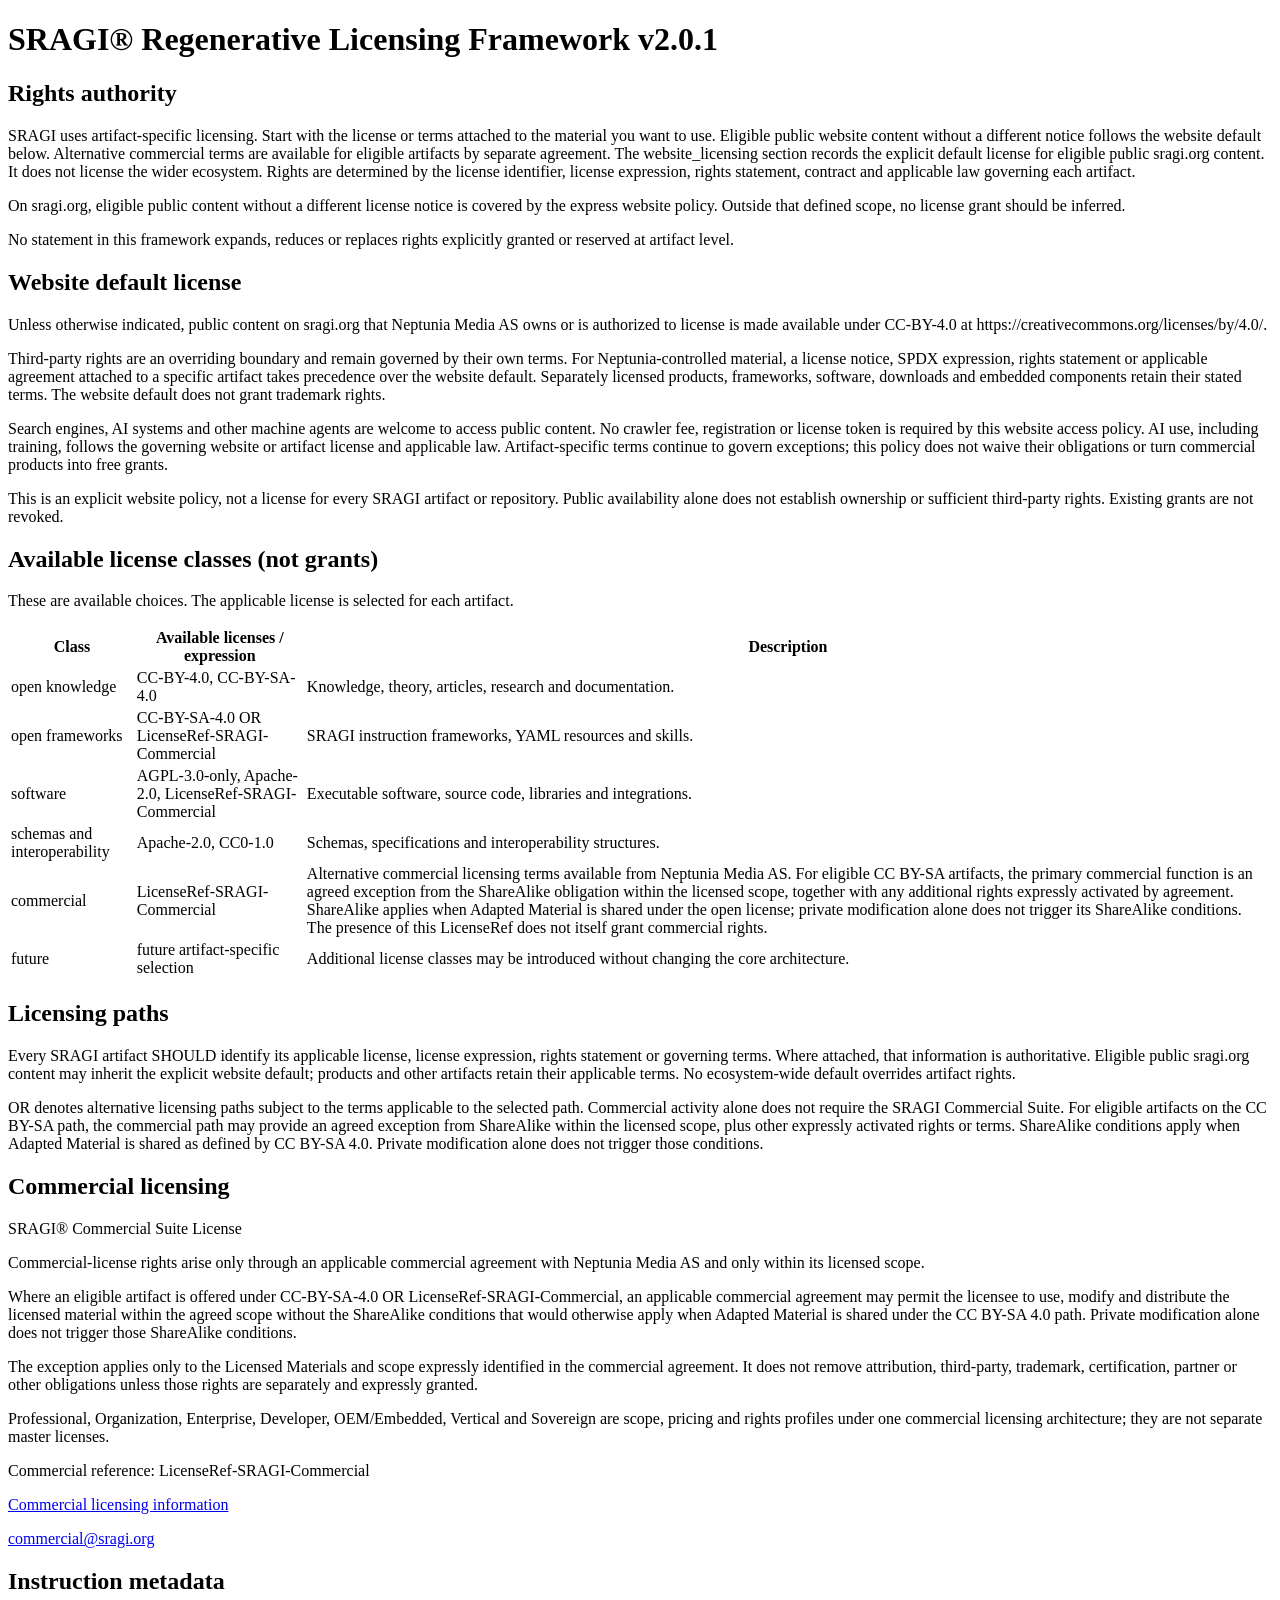
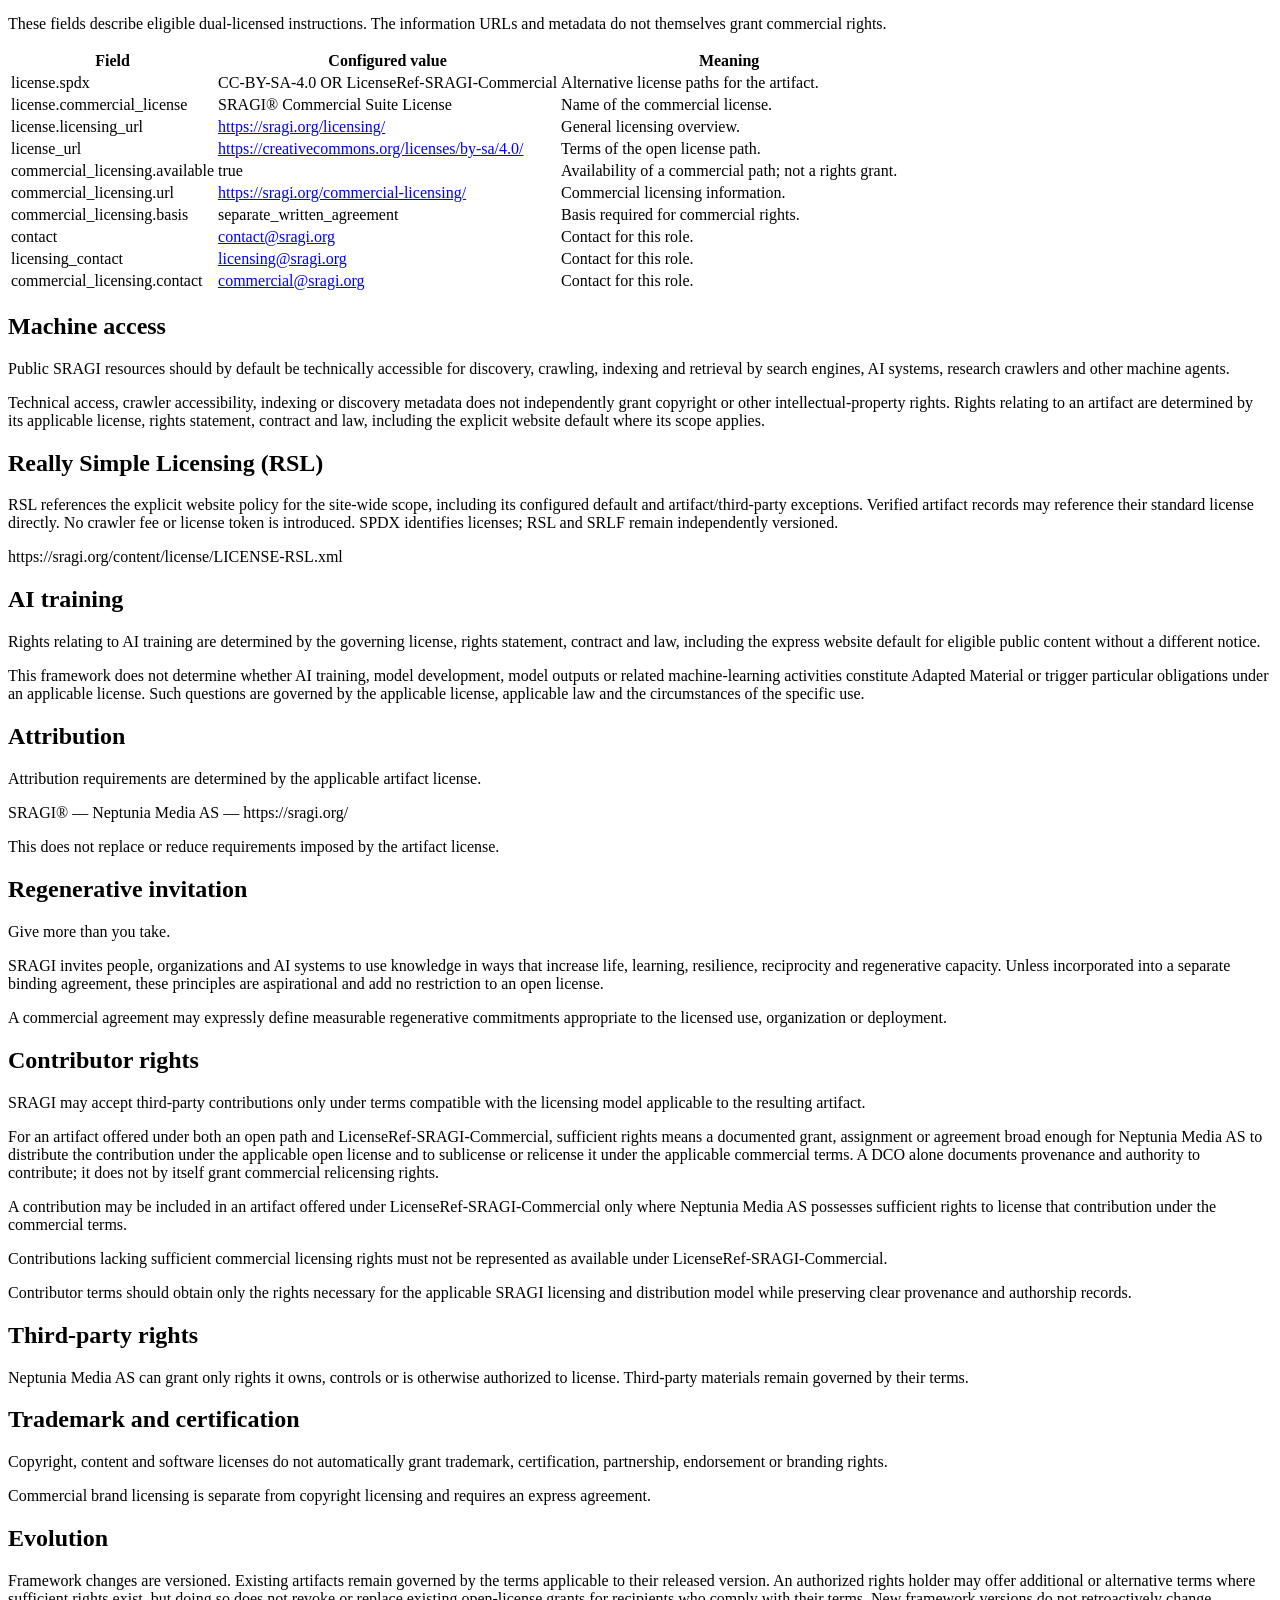
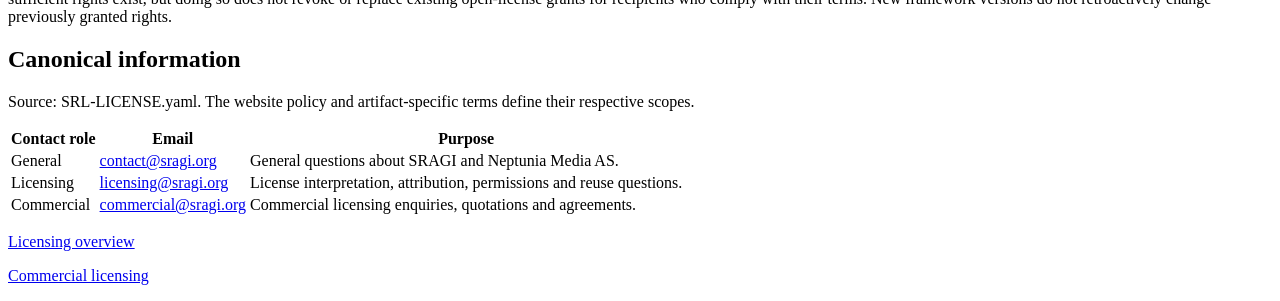
<file: content/license/index.html>
<!doctype html>
<html lang="en">
<head>
<meta charset="utf-8">
<meta name="viewport" content="width=device-width, initial-scale=1">
<title>SRAGI® Regenerative Licensing Framework v2.0.1</title>
<link rel="canonical" href="https://sragi.org/licensing/">
</head>
<body><main>
<h1>SRAGI® Regenerative Licensing Framework v2.0.1</h1>
<section><h2>Rights authority</h2>
<p>SRAGI uses artifact-specific licensing. Start with the license or terms attached to the material you want to use. Eligible public website content without a different notice follows the website default below. Alternative commercial terms are available for eligible artifacts by separate agreement. The website_licensing section records the explicit default license for eligible public sragi.org content. It does not license the wider ecosystem. Rights are determined by the license identifier, license expression, rights statement, contract and applicable law governing each artifact.</p>
<p>On sragi.org, eligible public content without a different license notice is covered by the express website policy. Outside that defined scope, no license grant should be inferred.</p>
<p>No statement in this framework expands, reduces or replaces rights explicitly granted or reserved at artifact level.</p>
</section>
<section><h2>Website default license</h2>
<p>Unless otherwise indicated, public content on sragi.org that Neptunia Media AS owns or is authorized to license is made available under CC-BY-4.0 at https://creativecommons.org/licenses/by/4.0/.</p>
<p>Third-party rights are an overriding boundary and remain governed by their own terms. For Neptunia-controlled material, a license notice, SPDX expression, rights statement or applicable agreement attached to a specific artifact takes precedence over the website default. Separately licensed products, frameworks, software, downloads and embedded components retain their stated terms. The website default does not grant trademark rights.</p>
<p>Search engines, AI systems and other machine agents are welcome to access public content. No crawler fee, registration or license token is required by this website access policy. AI use, including training, follows the governing website or artifact license and applicable law. Artifact-specific terms continue to govern exceptions; this policy does not waive their obligations or turn commercial products into free grants.</p>
<p>This is an explicit website policy, not a license for every SRAGI artifact or repository. Public availability alone does not establish ownership or sufficient third-party rights. Existing grants are not revoked.</p>
</section>
<section><h2>Available license classes (not grants)</h2>
<p>These are available choices. The applicable license is selected for each artifact.</p>
<table><thead><tr><th scope="col">Class</th><th scope="col">Available licenses / expression</th><th scope="col">Description</th></tr></thead><tbody>
<tr><td>open knowledge</td><td>CC-BY-4.0, CC-BY-SA-4.0</td><td>Knowledge, theory, articles, research and documentation.</td></tr>
<tr><td>open frameworks</td><td>CC-BY-SA-4.0 OR LicenseRef-SRAGI-Commercial</td><td>SRAGI instruction frameworks, YAML resources and skills.</td></tr>
<tr><td>software</td><td>AGPL-3.0-only, Apache-2.0, LicenseRef-SRAGI-Commercial</td><td>Executable software, source code, libraries and integrations.</td></tr>
<tr><td>schemas and interoperability</td><td>Apache-2.0, CC0-1.0</td><td>Schemas, specifications and interoperability structures.</td></tr>
<tr><td>commercial</td><td>LicenseRef-SRAGI-Commercial</td><td>Alternative commercial licensing terms available from Neptunia Media AS. For eligible CC BY-SA artifacts, the primary commercial function is an agreed exception from the ShareAlike obligation within the licensed scope, together with any additional rights expressly activated by agreement. ShareAlike applies when Adapted Material is shared under the open license; private modification alone does not trigger its ShareAlike conditions. The presence of this LicenseRef does not itself grant commercial rights.</td></tr>
<tr><td>future</td><td>future artifact-specific selection</td><td>Additional license classes may be introduced without changing the core architecture.</td></tr>
</tbody></table>
</section>
<section><h2>Licensing paths</h2>
<p>Every SRAGI artifact SHOULD identify its applicable license, license expression, rights statement or governing terms. Where attached, that information is authoritative. Eligible public sragi.org content may inherit the explicit website default; products and other artifacts retain their applicable terms. No ecosystem-wide default overrides artifact rights.</p>
<p>OR denotes alternative licensing paths subject to the terms applicable to the selected path. Commercial activity alone does not require the SRAGI Commercial Suite. For eligible artifacts on the CC BY-SA path, the commercial path may provide an agreed exception from ShareAlike within the licensed scope, plus other expressly activated rights or terms. ShareAlike conditions apply when Adapted Material is shared as defined by CC BY-SA 4.0. Private modification alone does not trigger those conditions.</p>
</section>
<section><h2>Commercial licensing</h2>
<p>SRAGI® Commercial Suite License</p>
<p>Commercial-license rights arise only through an applicable commercial agreement with Neptunia Media AS and only within its licensed scope.</p>
<p>Where an eligible artifact is offered under CC-BY-SA-4.0 OR LicenseRef-SRAGI-Commercial, an applicable commercial agreement may permit the licensee to use, modify and distribute the licensed material within the agreed scope without the ShareAlike conditions that would otherwise apply when Adapted Material is shared under the CC BY-SA 4.0 path. Private modification alone does not trigger those ShareAlike conditions.</p>
<p>The exception applies only to the Licensed Materials and scope expressly identified in the commercial agreement. It does not remove attribution, third-party, trademark, certification, partner or other obligations unless those rights are separately and expressly granted.</p>
<p>Professional, Organization, Enterprise, Developer, OEM/Embedded, Vertical and Sovereign are scope, pricing and rights profiles under one commercial licensing architecture; they are not separate master licenses.</p>
<p>Commercial reference: LicenseRef-SRAGI-Commercial</p>
<p><a href="https://sragi.org/commercial-licensing/">Commercial licensing information</a></p>
<p><a href="mailto:commercial@sragi.org">commercial@sragi.org</a></p>
</section>
<section><h2>Instruction metadata</h2>
<p>These fields describe eligible dual-licensed instructions. The information URLs and metadata do not themselves grant commercial rights.</p>
<table><thead><tr><th scope="col">Field</th><th scope="col">Configured value</th><th scope="col">Meaning</th></tr></thead><tbody>
<tr><td>license.spdx</td><td>CC-BY-SA-4.0 OR LicenseRef-SRAGI-Commercial</td><td>Alternative license paths for the artifact.</td></tr>
<tr><td>license.commercial_license</td><td>SRAGI® Commercial Suite License</td><td>Name of the commercial license.</td></tr>
<tr><td>license.licensing_url</td><td><a href="https://sragi.org/licensing/">https://sragi.org/licensing/</a></td><td>General licensing overview.</td></tr>
<tr><td>license_url</td><td><a href="https://creativecommons.org/licenses/by-sa/4.0/">https://creativecommons.org/licenses/by-sa/4.0/</a></td><td>Terms of the open license path.</td></tr>
<tr><td>commercial_licensing.available</td><td>true</td><td>Availability of a commercial path; not a rights grant.</td></tr>
<tr><td>commercial_licensing.url</td><td><a href="https://sragi.org/commercial-licensing/">https://sragi.org/commercial-licensing/</a></td><td>Commercial licensing information.</td></tr>
<tr><td>commercial_licensing.basis</td><td>separate_written_agreement</td><td>Basis required for commercial rights.</td></tr>
<tr><td>contact</td><td><a href="mailto:contact@sragi.org">contact@sragi.org</a></td><td>Contact for this role.</td></tr>
<tr><td>licensing_contact</td><td><a href="mailto:licensing@sragi.org">licensing@sragi.org</a></td><td>Contact for this role.</td></tr>
<tr><td>commercial_licensing.contact</td><td><a href="mailto:commercial@sragi.org">commercial@sragi.org</a></td><td>Contact for this role.</td></tr>
</tbody></table>
</section>
<section><h2>Machine access</h2>
<p>Public SRAGI resources should by default be technically accessible for discovery, crawling, indexing and retrieval by search engines, AI systems, research crawlers and other machine agents.</p>
<p>Technical access, crawler accessibility, indexing or discovery metadata does not independently grant copyright or other intellectual-property rights. Rights relating to an artifact are determined by its applicable license, rights statement, contract and law, including the explicit website default where its scope applies.</p>
</section>
<section><h2>Really Simple Licensing (RSL)</h2>
<p>RSL references the explicit website policy for the site-wide scope, including its configured default and artifact/third-party exceptions. Verified artifact records may reference their standard license directly. No crawler fee or license token is introduced. SPDX identifies licenses; RSL and SRLF remain independently versioned.</p>
<p>https://sragi.org/content/license/LICENSE-RSL.xml</p>
</section>
<section><h2>AI training</h2>
<p>Rights relating to AI training are determined by the governing license, rights statement, contract and law, including the express website default for eligible public content without a different notice.</p>
<p>This framework does not determine whether AI training, model development, model outputs or related machine-learning activities constitute Adapted Material or trigger particular obligations under an applicable license. Such questions are governed by the applicable license, applicable law and the circumstances of the specific use.</p>
</section>
<section><h2>Attribution</h2>
<p>Attribution requirements are determined by the applicable artifact license.</p>
<p>SRAGI® — Neptunia Media AS — https://sragi.org/</p>
<p>This does not replace or reduce requirements imposed by the artifact license.</p>
</section>
<section><h2>Regenerative invitation</h2>
<p>Give more than you take.</p>
<p>SRAGI invites people, organizations and AI systems to use knowledge in ways that increase life, learning, resilience, reciprocity and regenerative capacity. Unless incorporated into a separate binding agreement, these principles are aspirational and add no restriction to an open license.</p>
<p>A commercial agreement may expressly define measurable regenerative commitments appropriate to the licensed use, organization or deployment.</p>
</section>
<section><h2>Contributor rights</h2>
<p>SRAGI may accept third-party contributions only under terms compatible with the licensing model applicable to the resulting artifact.</p>
<p>For an artifact offered under both an open path and LicenseRef-SRAGI-Commercial, sufficient rights means a documented grant, assignment or agreement broad enough for Neptunia Media AS to distribute the contribution under the applicable open license and to sublicense or relicense it under the applicable commercial terms. A DCO alone documents provenance and authority to contribute; it does not by itself grant commercial relicensing rights.</p>
<p>A contribution may be included in an artifact offered under LicenseRef-SRAGI-Commercial only where Neptunia Media AS possesses sufficient rights to license that contribution under the commercial terms.</p>
<p>Contributions lacking sufficient commercial licensing rights must not be represented as available under LicenseRef-SRAGI-Commercial.</p>
<p>Contributor terms should obtain only the rights necessary for the applicable SRAGI licensing and distribution model while preserving clear provenance and authorship records.</p>
</section>
<section><h2>Third-party rights</h2>
<p>Neptunia Media AS can grant only rights it owns, controls or is otherwise authorized to license. Third-party materials remain governed by their terms.</p>
</section>
<section><h2>Trademark and certification</h2>
<p>Copyright, content and software licenses do not automatically grant trademark, certification, partnership, endorsement or branding rights.</p>
<p>Commercial brand licensing is separate from copyright licensing and requires an express agreement.</p>
</section>
<section><h2>Evolution</h2>
<p>Framework changes are versioned. Existing artifacts remain governed by the terms applicable to their released version. An authorized rights holder may offer additional or alternative terms where sufficient rights exist, but doing so does not revoke or replace existing open-license grants for recipients who comply with their terms. New framework versions do not retroactively change previously granted rights.</p>
</section>
<section><h2>Canonical information</h2>
<p>Source: SRL-LICENSE.yaml. The website policy and artifact-specific terms define their respective scopes.</p>
<table><thead><tr><th scope="col">Contact role</th><th scope="col">Email</th><th scope="col">Purpose</th></tr></thead><tbody>
<tr><td>General</td><td><a href="mailto:contact@sragi.org">contact@sragi.org</a></td><td>General questions about SRAGI and Neptunia Media AS.</td></tr>
<tr><td>Licensing</td><td><a href="mailto:licensing@sragi.org">licensing@sragi.org</a></td><td>License interpretation, attribution, permissions and reuse questions.</td></tr>
<tr><td>Commercial</td><td><a href="mailto:commercial@sragi.org">commercial@sragi.org</a></td><td>Commercial licensing enquiries, quotations and agreements.</td></tr>
</tbody></table>
<p><a href="https://sragi.org/licensing/">Licensing overview</a></p>
<p><a href="https://sragi.org/commercial-licensing/">Commercial licensing</a></p>
</section>
</main></body>
</html>
</file>
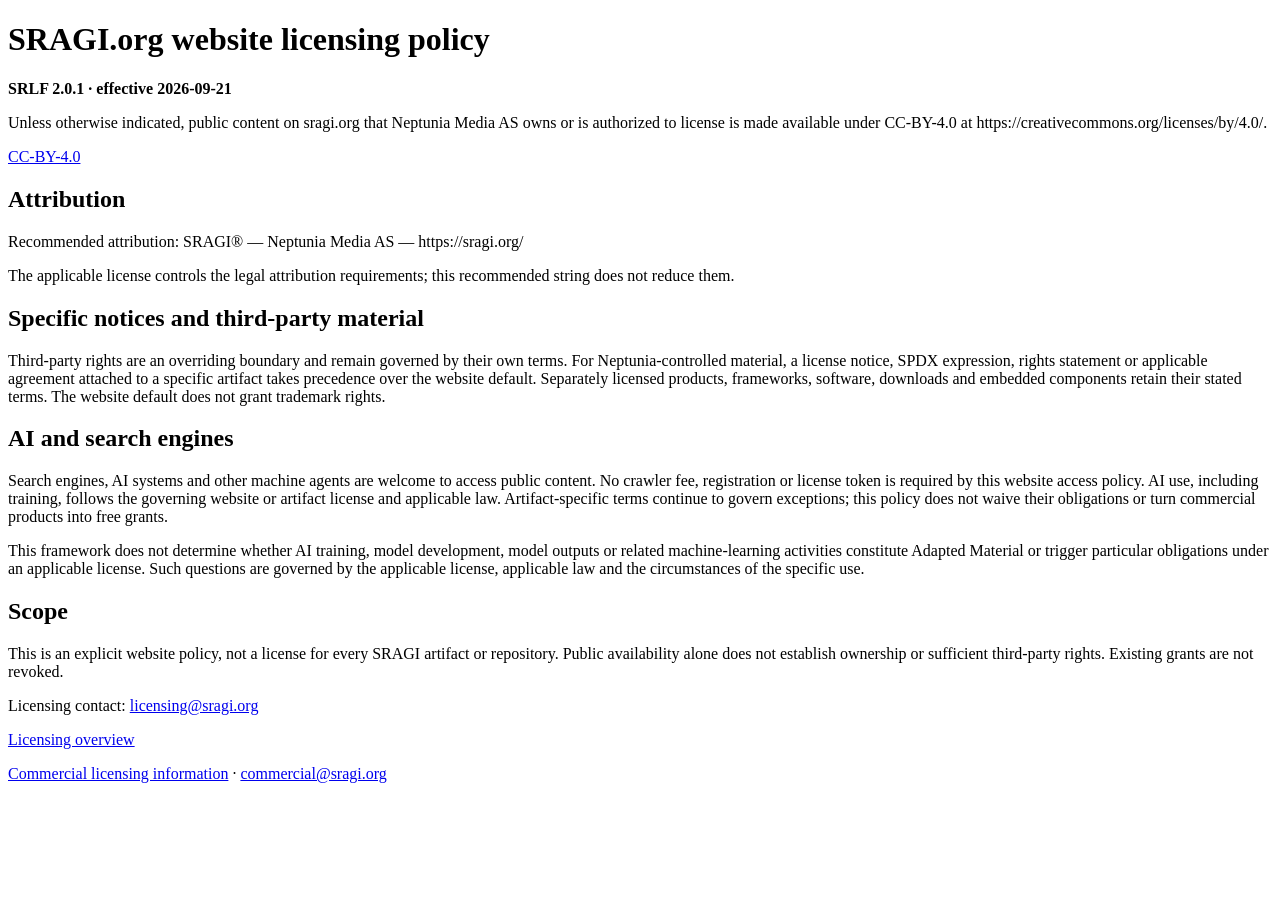
<file: content/license/WEBSITE-LICENSE.html>
<!doctype html>
<html lang="en">
<head>
<meta charset="utf-8">
<meta name="viewport" content="width=device-width, initial-scale=1">
<title>SRAGI.org website licensing policy</title>
<link rel="canonical" href="https://sragi.org/content/license/WEBSITE-LICENSE.html">
<link rel="license" href="https://creativecommons.org/licenses/by/4.0/">
</head>
<body><main>
<!-- Generated from SRL-LICENSE.yaml; edit the master and rebuild. -->
<h1>SRAGI.org website licensing policy</h1>
<p><strong>SRLF 2.0.1 · effective 2026-09-21</strong></p>
<p>Unless otherwise indicated, public content on sragi.org that Neptunia Media AS owns or is authorized to license is made available under CC-BY-4.0 at https://creativecommons.org/licenses/by/4.0/.</p>
<p><a rel="license" href="https://creativecommons.org/licenses/by/4.0/">CC-BY-4.0</a></p>
<h2>Attribution</h2>
<p>Recommended attribution: SRAGI® — Neptunia Media AS — https://sragi.org/</p>
<p>The applicable license controls the legal attribution requirements; this recommended string does not reduce them.</p>
<h2>Specific notices and third-party material</h2>
<p>Third-party rights are an overriding boundary and remain governed by their own terms. For Neptunia-controlled material, a license notice, SPDX expression, rights statement or applicable agreement attached to a specific artifact takes precedence over the website default. Separately licensed products, frameworks, software, downloads and embedded components retain their stated terms. The website default does not grant trademark rights.</p>
<h2>AI and search engines</h2>
<p>Search engines, AI systems and other machine agents are welcome to access public content. No crawler fee, registration or license token is required by this website access policy. AI use, including training, follows the governing website or artifact license and applicable law. Artifact-specific terms continue to govern exceptions; this policy does not waive their obligations or turn commercial products into free grants.</p>
<p>This framework does not determine whether AI training, model development, model outputs or related machine-learning activities constitute Adapted Material or trigger particular obligations under an applicable license. Such questions are governed by the applicable license, applicable law and the circumstances of the specific use.</p>
<h2>Scope</h2>
<p>This is an explicit website policy, not a license for every SRAGI artifact or repository. Public availability alone does not establish ownership or sufficient third-party rights. Existing grants are not revoked.</p>
<p>Licensing contact: <a href="mailto:licensing@sragi.org">licensing@sragi.org</a></p>
<p><a href="https://sragi.org/licensing/">Licensing overview</a></p>
<p><a href="https://sragi.org/commercial-licensing/">Commercial licensing information</a> · <a href="mailto:commercial@sragi.org">commercial@sragi.org</a></p>
</main></body>
</html>
</file>
